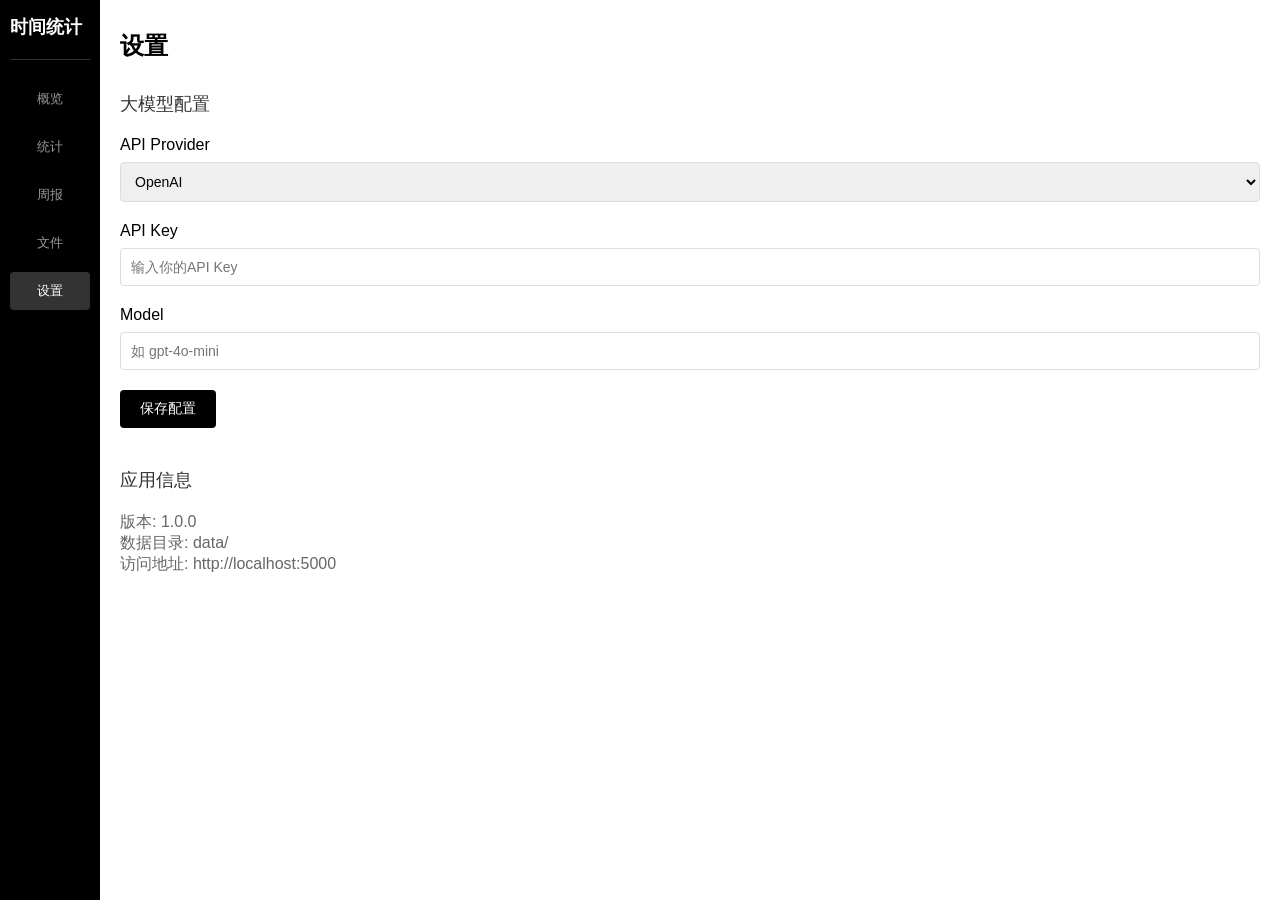
<file: templates/settings.html>
<!DOCTYPE html>
<html lang="zh-CN">
<head>
    <meta charset="UTF-8">
    <meta name="viewport" content="width=device-width, initial-scale=1.0">
    <title>设置 - 时间统计</title>
    <link rel="stylesheet" href="/static/css/style.css">
</head>
<body>
    <nav class="sidebar">
        <div class="logo">时间统计</div>
        <ul class="menu">
            <li><a href="/">概览</a></li>
            <li><a href="/statistics">统计</a></li>
            <li><a href="/weekly">周报</a></li>
            <li><a href="/files">文件</a></li>
            <li><a href="/settings" class="active">设置</a></li>
        </ul>
    </nav>
    <main class="content">
        <h1>设置</h1>
        
        <div class="section">
            <h2>大模型配置</h2>
            <div class="form-group">
                <label>API Provider</label>
                <select id="llm-provider">
                    <option value="openai">OpenAI</option>
                    <option value="anthropic">Anthropic (Claude)</option>
                </select>
            </div>
            <div class="form-group">
                <label>API Key</label>
                <input type="password" id="llm-api-key" placeholder="输入你的API Key">
            </div>
            <div class="form-group">
                <label>Model</label>
                <input type="text" id="llm-model" placeholder="如 gpt-4o-mini">
            </div>
            <button class="btn" onclick="saveLlmConfig()">保存配置</button>
        </div>

        <div class="section">
            <h2>应用信息</h2>
            <p style="color: #666;">版本: 1.0.0</p>
            <p style="color: #666;">数据目录: data/</p>
            <p style="color: #666;">访问地址: http://localhost:5000</p>
        </div>
    </main>
    <script src="/static/js/app.js"></script>
    <script>
        async function saveLlmConfig() {
            const config = {
                provider: document.getElementById('llm-provider').value,
                api_key: document.getElementById('llm-api-key').value,
                model: document.getElementById('llm-model').value
            };
            
            const res = await fetch('/api/config/llm', {
                method: 'POST',
                headers: {'Content-Type': 'application/json'},
                body: JSON.stringify(config)
            });
            
            if (res.ok) {
                alert('配置已保存');
            } else {
                alert('保存失败');
            }
        }
    </script>
</body>
</html>
</file>
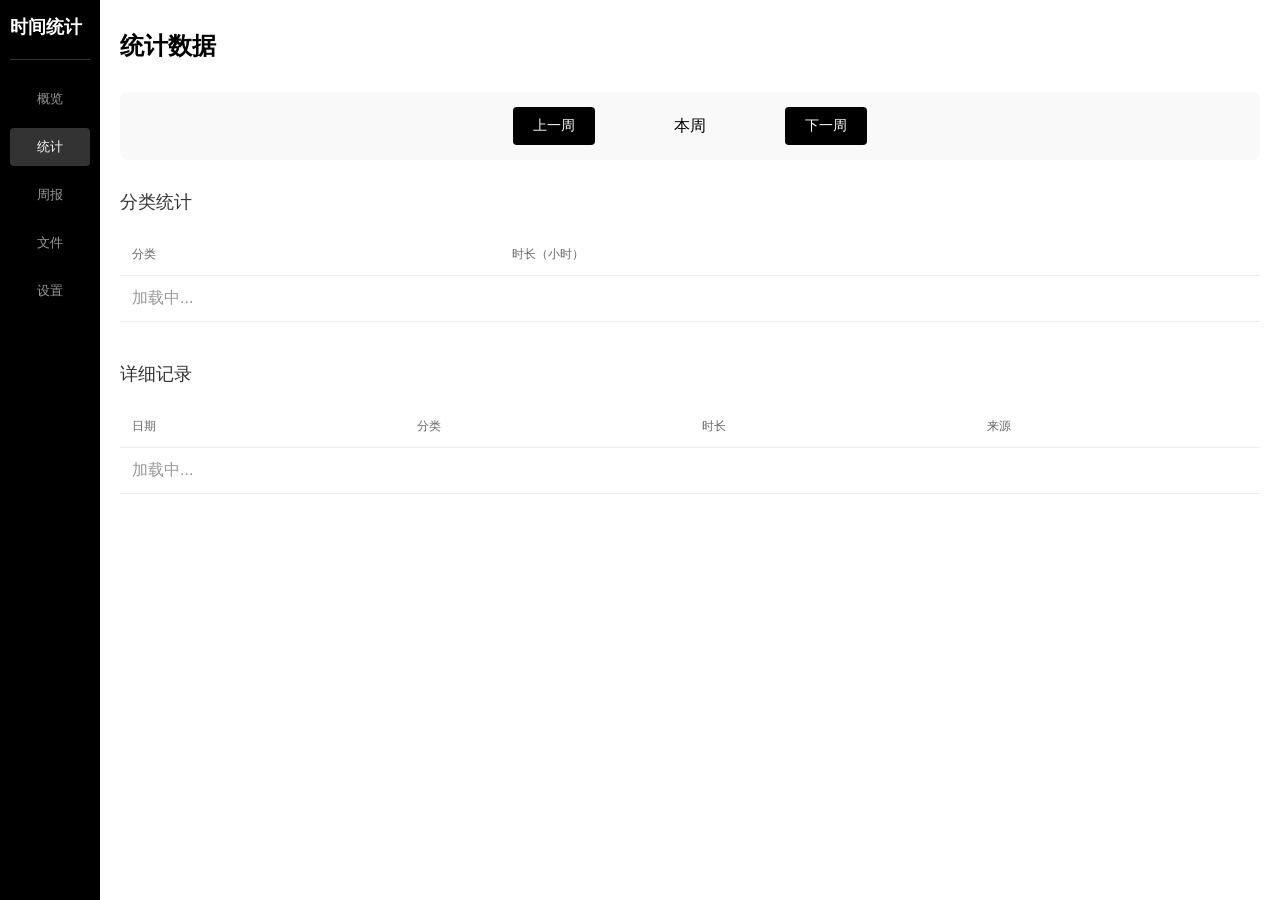
<file: templates/statistics.html>
<!DOCTYPE html>
<html lang="zh-CN">
<head>
    <meta charset="UTF-8">
    <meta name="viewport" content="width=device-width, initial-scale=1.0">
    <title>统计 - 时间统计</title>
    <link rel="stylesheet" href="/static/css/style.css">
</head>
<body>
    <nav class="sidebar">
        <div class="logo">时间统计</div>
        <ul class="menu">
            <li><a href="/">概览</a></li>
            <li><a href="/statistics" class="active">统计</a></li>
            <li><a href="/weekly">周报</a></li>
            <li><a href="/files">文件</a></li>
            <li><a href="/settings">设置</a></li>
        </ul>
    </nav>
    <main class="content">
        <h1>统计数据</h1>
        
        <div class="week-nav">
            <button class="btn" onclick="prevWeek()">上一周</button>
            <span id="week-label">本周</span>
            <button class="btn" onclick="nextWeek()">下一周</button>
        </div>

        <div class="section">
            <h2>分类统计</h2>
            <table class="data-table">
                <thead>
                    <tr>
                        <th>分类</th>
                        <th>时长（小时）</th>
                    </tr>
                </thead>
                <tbody id="stats-table">
                    <tr><td colspan="2" class="loading">加载中...</td></tr>
                </tbody>
            </table>
        </div>

        <div class="section">
            <h2>详细记录</h2>
            <table class="data-table">
                <thead>
                    <tr>
                        <th>日期</th>
                        <th>分类</th>
                        <th>时长</th>
                        <th>来源</th>
                    </tr>
                </thead>
                <tbody id="records-table">
                    <tr><td colspan="4" class="loading">加载中...</td></tr>
                </tbody>
            </table>
        </div>
    </main>
    <script src="/static/js/app.js"></script>
    <script>
        let currentWeekOffset = 0;
        
        function getWeekRange(offset) {
            const now = new Date();
            const weekStart = new Date(now);
            weekStart.setDate(now.getDate() - now.getWeekday() + offset * 7);
            const weekEnd = new Date(weekStart);
            weekEnd.setDate(weekStart.getDate() + 6);
            return {
                start: formatDate(weekStart),
                end: formatDate(weekEnd),
                label: `${formatDate(weekStart)} ~ ${formatDate(weekEnd)}`
            };
        }
        
        function updateWeekLabel() {
            const range = getWeekRange(currentWeekOffset);
            const label = document.getElementById('week-label');
            if (currentWeekOffset === 0) {
                label.textContent = '本周';
            } else if (currentWeekOffset === 1) {
                label.textContent = '下周';
            } else if (currentWeekOffset === -1) {
                label.textContent = '上周';
            } else {
                label.textContent = range.label;
            }
        }
        
        function prevWeek() {
            currentWeekOffset--;
            updateWeekLabel();
            loadStats();
        }
        
        function nextWeek() {
            currentWeekOffset++;
            updateWeekLabel();
            loadStats();
        }
        
        async function loadStats() {
            const range = getWeekRange(currentWeekOffset);
            
            const res = await fetch(`${API_BASE}/statistics?start_date=${range.start}&end_date=${range.end}`);
            const data = await res.json();
            
            const tbody = document.getElementById('stats-table');
            if (data.statistics && data.statistics.length > 0) {
                tbody.innerHTML = data.statistics.map(s => `
                    <tr>
                        <td>${s.name}</td>
                        <td>${s.hours}h</td>
                    </tr>
                `).join('');
            } else {
                tbody.innerHTML = '<tr><td colspan="2" class="empty-state">暂无数据</td></tr>';
            }
        }
        
        async function loadRecords() {
            const range = getWeekRange(currentWeekOffset);
            const res = await fetch(`${API_BASE}/records?limit=100&start_date=${range.start}&end_date=${range.end}`);
            const data = await res.json();
            
            const tbody = document.getElementById('records-table');
            if (data.records && data.records.length > 0) {
                tbody.innerHTML = data.records.map(r => `
                    <tr>
                        <td>${r.date}</td>
                        <td>${r.category}</td>
                        <td>${r.duration_hours}h</td>
                        <td>${r.source_file || '-'}</td>
                    </tr>
                `).join('');
            } else {
                tbody.innerHTML = '<tr><td colspan="4" class="empty-state">暂无记录</td></tr>';
            }
        }
        
        updateWeekLabel();
        loadStats();
        loadRecords();
    </script>
</body>
</html>
</file>
<file: static/css/style.css>
/* 黑白极简风格 */
* {
    margin: 0;
    padding: 0;
    box-sizing: border-box;
}

body {
    font-family: -apple-system, BlinkMacSystemFont, 'Segoe UI', Roboto, sans-serif;
    background: #fff;
    color: #000;
    display: flex;
    min-height: 100vh;
}

/* 侧边栏 */
.sidebar {
    width: 100px;
    background: #000;
    color: #fff;
    padding: 15px 10px;
    position: fixed;
    height: 100vh;
}

.logo {
    font-size: 18px;
    font-weight: 600;
    padding-bottom: 20px;
    border-bottom: 1px solid #333;
    margin-bottom: 20px;
}

.menu {
    list-style: none;
}

.menu li {
    margin-bottom: 10px;
}

.menu a {
    color: #999;
    text-decoration: none;
    display: block;
    padding: 10px 5px;
    border-radius: 4px;
    transition: all 0.2s;
    font-size: 13px;
    text-align: center;
}

.menu a:hover,
.menu a.active {
    color: #fff;
    background: #333;
}

/* 主内容区 */
.content {
    margin-left: 100px;
    padding: 30px 20px;
    flex: 1;
}

h1 {
    font-size: 24px;
    font-weight: 600;
    margin-bottom: 30px;
}

h2 {
    font-size: 18px;
    font-weight: 500;
    margin-bottom: 20px;
    color: #333;
}

/* 统计卡片 */
.stats-grid {
    display: grid;
    grid-template-columns: repeat(4, 1fr);
    gap: 20px;
    margin-bottom: 40px;
}

.stat-card {
    background: #f5f5f5;
    padding: 20px;
    border-radius: 8px;
}

.stat-label {
    font-size: 12px;
    color: #666;
    margin-bottom: 8px;
}

.stat-value {
    font-size: 28px;
    font-weight: 600;
}

/* 区块 */
.section {
    margin-bottom: 40px;
}

/* 树状视图 */
.tree-view {
    background: #f9f9f9;
    border-radius: 8px;
    padding: 20px;
}

.tree-node {
    padding: 8px 0;
}

.tree-node-header {
    display: flex;
    align-items: center;
    padding: 8px;
    cursor: pointer;
    border-radius: 4px;
}

.tree-node-header:hover {
    background: #eee;
}

.tree-toggle {
    width: 20px;
    height: 20px;
    display: flex;
    align-items: center;
    justify-content: center;
    margin-right: 8px;
    font-size: 12px;
    color: #666;
}

.tree-name {
    flex: 1;
    font-weight: 500;
}

.tree-hours {
    color: #666;
    font-size: 14px;
}

.tree-children {
    margin-left: 28px;
    display: none;
}

.tree-children.expanded {
    display: block;
}

/* 表格 */
.data-table {
    width: 100%;
    border-collapse: collapse;
}

.data-table th,
.data-table td {
    padding: 12px;
    text-align: left;
    border-bottom: 1px solid #eee;
}

.data-table th {
    font-weight: 500;
    color: #666;
    font-size: 12px;
    text-transform: uppercase;
}

.data-table tr:hover {
    background: #f9f9f9;
}

/* 表单 */
.form-group {
    margin-bottom: 20px;
}

.form-group label {
    display: block;
    margin-bottom: 8px;
    font-weight: 500;
}

.form-group input,
.form-group select {
    width: 100%;
    padding: 10px;
    border: 1px solid #ddd;
    border-radius: 4px;
    font-size: 14px;
}

.btn {
    display: inline-block;
    padding: 10px 20px;
    background: #000;
    color: #fff;
    border: none;
    border-radius: 4px;
    cursor: pointer;
    font-size: 14px;
}

.btn:hover {
    background: #333;
}

.btn-secondary {
    background: #fff;
    color: #000;
    border: 1px solid #000;
}

/* 图表容器 */
.chart-container {
    background: #f9f9f9;
    border-radius: 8px;
    padding: 20px;
    margin-bottom: 20px;
}

/* 文件列表 */
.file-list {
    list-style: none;
}

.file-item {
    display: flex;
    align-items: center;
    padding: 12px;
    border-bottom: 1px solid #eee;
}

.file-item:last-child {
    border-bottom: none;
}

.file-name {
    flex: 1;
    font-weight: 500;
}

.file-info {
    color: #666;
    font-size: 12px;
    margin-right: 20px;
}

/* 空状态 */
.empty-state {
    text-align: center;
    padding: 60px 20px;
    color: #999;
}

/* 加载状态 */
.loading {
    text-align: center;
    padding: 40px;
    color: #999;
}

/* 响应式 */
@media (max-width: 768px) {
    .sidebar {
        width: 60px;
        padding: 20px 10px;
    }
    
    .logo {
        font-size: 14px;
    }
    
    .menu a {
        padding: 10px;
        text-align: center;
    }
    
    .menu a span {
        display: none;
    }
    
    .content {
        margin-left: 60px;
        padding: 20px;
    }
    
    .stats-grid {
        grid-template-columns: repeat(2, 1fr);
    }
}

/* 概览页面布局 */
.overview-container {
    display: flex;
    gap: 20px;
    height: calc(100vh - 120px);
}

.main-panel {
    flex: 1;
    display: flex;
    flex-direction: column;
    gap: 20px;
    min-width: 0;
}

.side-panel {
    width: 200px;
    flex-shrink: 0;
}

.chart-section {
    flex: 1;
    min-height: 300px;
}

.pie-chart {
    width: 100%;
    height: 100%;
    min-height: 300px;
}

.tree-section {
    background: #f9f9f9;
    border-radius: 8px;
    padding: 20px;
    max-height: 300px;
    overflow-y: auto;
}

.tree-section h3 {
    font-size: 14px;
    font-weight: 500;
    margin-bottom: 15px;
    color: #333;
}

.timeline-section {
    background: #f9f9f9;
    border-radius: 8px;
    padding: 20px;
}

.timeline-section h3 {
    font-size: 14px;
    font-weight: 500;
    margin-bottom: 15px;
    color: #333;
}

.timeline-controls {
    margin-bottom: 15px;
}

.timeline-controls select {
    width: 100%;
    padding: 8px;
    border: 1px solid #ddd;
    border-radius: 4px;
    font-size: 14px;
}

.timeline {
    max-height: calc(100vh - 300px);
    overflow-y: auto;
}

.timeline-items {
    display: flex;
    flex-direction: column;
    gap: 4px;
}

.timeline-item {
    padding: 8px 12px;
    border-radius: 4px;
    cursor: pointer;
    font-size: 13px;
    transition: all 0.2s;
}

.timeline-item:hover {
    background: #eee;
}

.timeline-item.active {
    background: #000;
    color: #fff;
}

/* 分类树 - 树形结构 */
.tree-container {
    display: flex;
    flex-direction: column;
    align-items: center;
    padding: 20px;
    min-height: 200px;
}

.tree-back-btn {
    width: 30px;
    height: 30px;
    line-height: 30px;
    text-align: center;
    background: #f0f0f0;
    border-radius: 50%;
    cursor: pointer;
    font-size: 16px;
    margin-bottom: 15px;
    transition: all 0.2s;
}

.tree-back-btn:hover {
    background: #e0e0e0;
    transform: scale(1.1);
}

.tree-root {
    padding: 8px 20px;
    background: #000;
    color: #fff;
    border-radius: 20px;
    font-size: 14px;
    font-weight: bold;
    cursor: pointer;
    margin-bottom: 10px;
}

.tree-root:hover {
    background: #333;
}

.tree-arrow-line {
    display: flex;
    justify-content: center;
    gap: 15px;
    margin: 5px 0;
}

.tree-arrow-down {
    color: #999;
    font-size: 14px;
}

.tree-children {
    display: flex;
    justify-content: center;
    gap: 15px;
    flex-wrap: wrap;
}

.tree-node {
    display: inline-flex;
    align-items: center;
    justify-content: center;
    padding: 6px 14px;
    background: #fff;
    border: 1px solid #ddd;
    border-radius: 4px;
    cursor: pointer;
    font-size: 13px;
    transition: all 0.2s;
}

.tree-node:hover {
    background: #f5f5f5;
    transform: translateY(-2px);
    box-shadow: 0 2px 4px rgba(0,0,0,0.1);
}

.tree-empty {
    color: #999;
    font-size: 13px;
    margin-top: 20px;
}

/* 周导航 */
.week-nav {
    display: flex;
    align-items: center;
    justify-content: center;
    gap: 20px;
    margin-bottom: 30px;
    padding: 15px;
    background: #f9f9f9;
    border-radius: 8px;
}

.week-nav #week-label {
    font-size: 16px;
    font-weight: 500;
    min-width: 150px;
    text-align: center;
}
</file>
